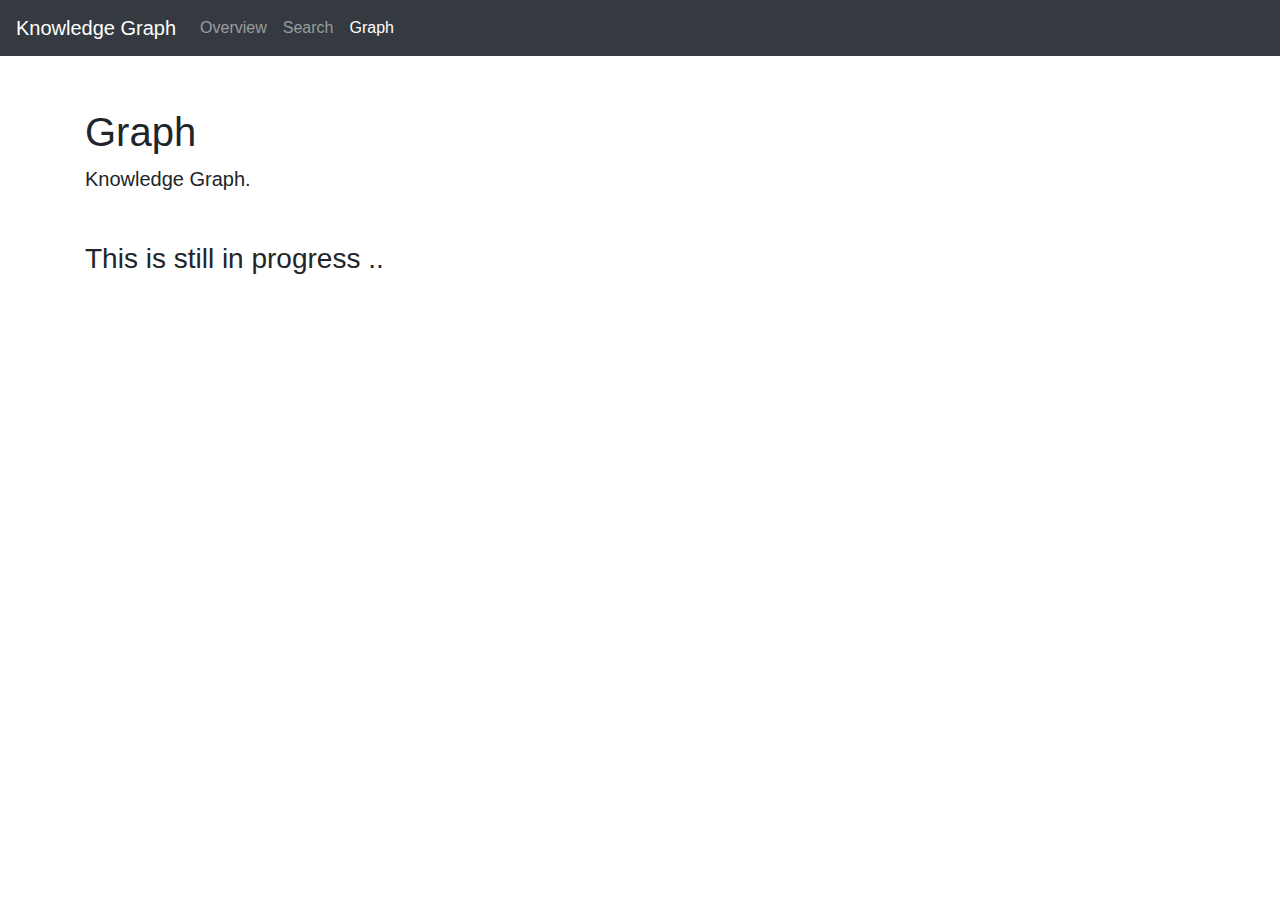
<file: templates/hackathon_graph.html>
<!DOCTYPE html>
<html lang="en" class="h-100">
  <head>
    <meta charset="utf-8">
    <meta name="viewport" content="width=device-width, initial-scale=1, shrink-to-fit=no">
    <meta name="description" content="">
    <meta name="author" content="iManage Data Science">
    <title>KG · Demo</title>


    <!-- Bootstrap core CSS -->
<!--    <link rel="stylesheet" href="../node_modules/bootstrap/dist/css/bootstrap.min.css">-->

    <!-- Custom styles for this template -->
    <link href="/static/css/main.css" rel="stylesheet">

<!--     Try to get from public-->
    <link rel="stylesheet" href="https://stackpath.bootstrapcdn.com/bootstrap/4.1.3/css/bootstrap.min.css">
    <script src="https://ajax.googleapis.com/ajax/libs/jquery/2.1.3/jquery.min.js"></script>
<!--    <script type="application/javascript" src="../static/js/hackathon_index.js"></script>-->

    <style>
      input {
         display: flex;
         flex-wrap: wrap;
         align-content: center;
      }
      mark.C0 {
        background-color: #F2D7D5;
      }
      mark.C1 {
        background-color: #D1F2EB;
      }
      mark.C2 {
        background-color: #D4E6F1;
      }
      mark.C3 {
        background-color: #FCF3CF;
      }
      mark.C4 {
        background-color: #DCF3CF;
      }
      mark.C5 {
        background-color: #858CEA;
      }
      mark.C6 {
        background-color: #BF93F0;
      }
      mark.C7 {
        background-color: #F9FFC1;
      }
      mark.C8 {
        background-color: #FFE3F6;
      }
      mark.O {
        background-color: white;
      }
    </style>
  </head>
  <body>
    <header>
        <!-- Fixed navbar -->
        <nav class="navbar navbar-expand-md navbar-dark fixed-top bg-dark">
            <a class="navbar-brand" href="#">Knowledge Graph</a>
            <button class="navbar-toggler" type="button" data-toggle="collapse" data-target="#navbarCollapse" aria-controls="navbarCollapse" aria-expanded="false" aria-label="Toggle navigation">
            <span class="navbar-toggler-icon"></span>
            </button>
            <div class="collapse navbar-collapse" id="navbarCollapse">
            <ul class="navbar-nav mr-auto">
              <li class="nav-item"><a class="nav-link" href="./index">Overview</a></li>
              <li class="nav-item"><a class="nav-link" href="./search">Search</a></li>
              <li class="nav-item active"><a class="nav-link" href="./graph">Graph</a></li>
            </ul>
            </div>
        </nav>
    </header>
    <div class="container">
        <h1 class="mt-5">Graph</h1>
        <p class="lead">
        Knowledge Graph.
        </p>
        <h3 class="mt-5">This is still in progress ..</h3>
    </div>
<!--    <script type="application/javascript" src="../node_modules/jquery/dist/jquery.min.js"></script>-->
<!--    <script type="application/javascript" src="../node_modules/bootstrap/dist/js/bootstrap.bundle.min.js"></script>-->
<!--    <script type="application/javascript" src="../js/ner.js"></script>-->
  </body>
</html>
</file>
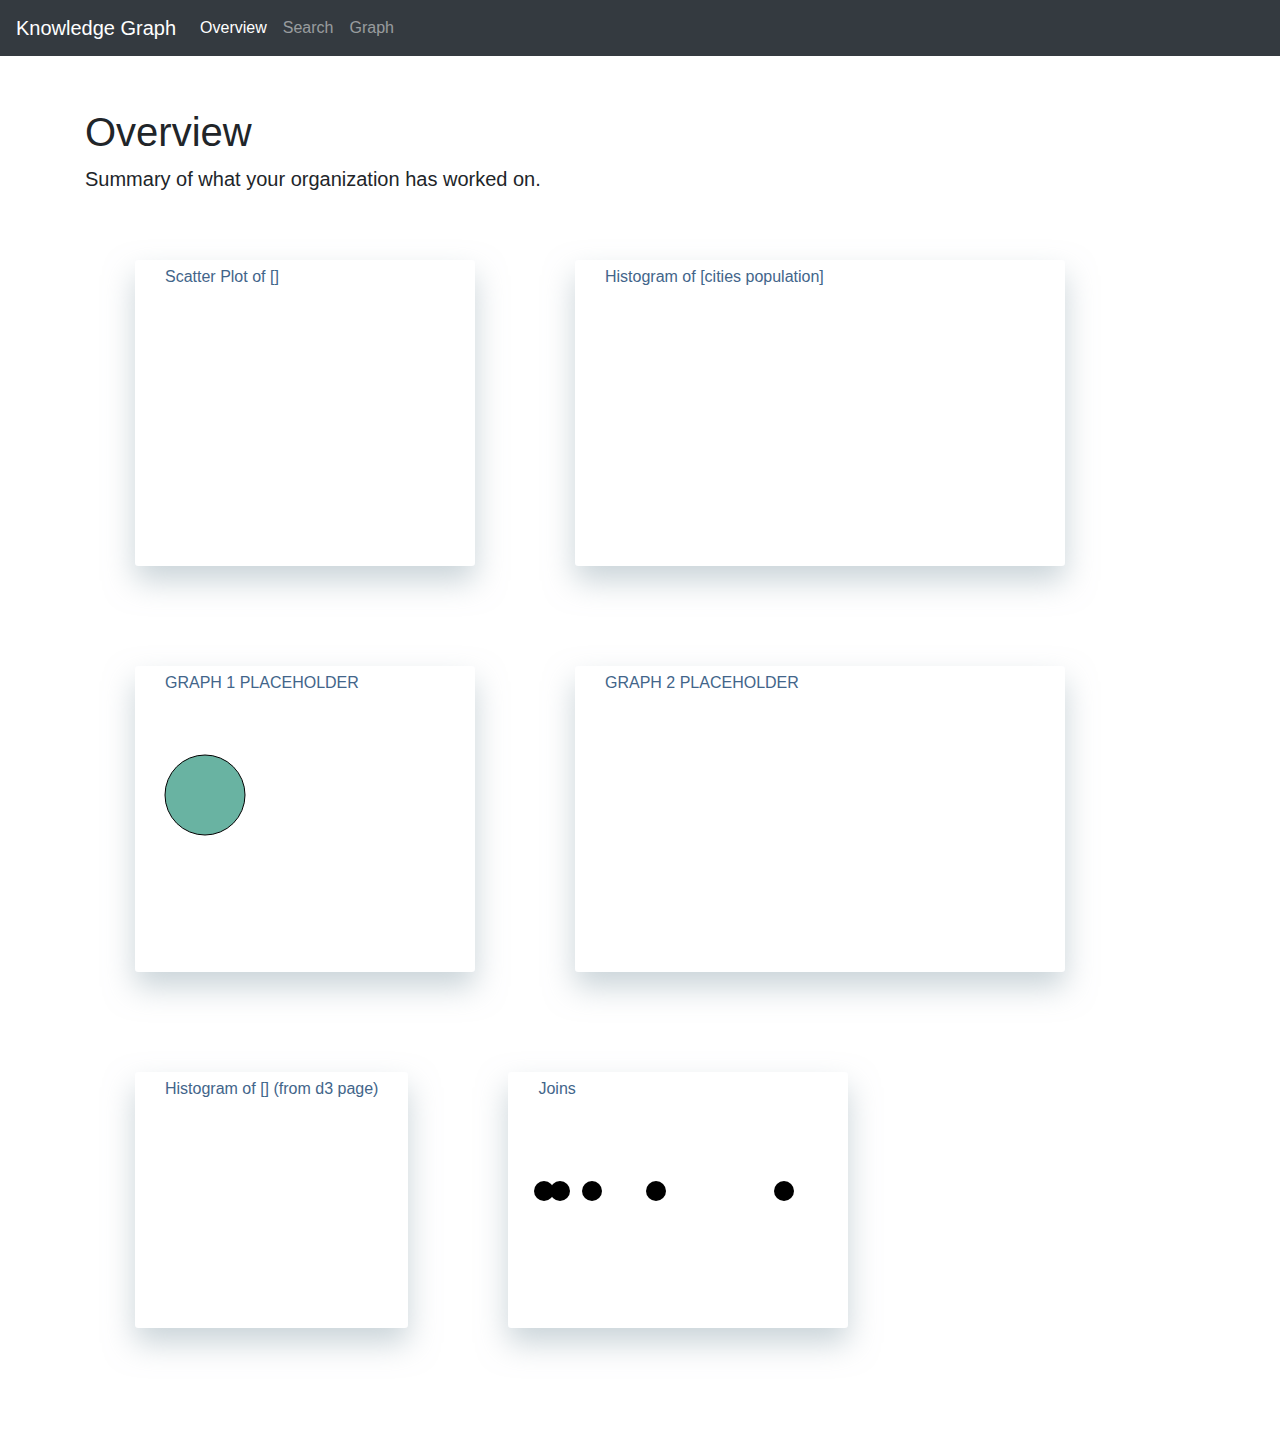
<file: templates/hackathon_index.html>
<!DOCTYPE html>
<html lang="en" class="h-100">
  <head>
    <meta charset="utf-8">
    <meta name="viewport" content="width=device-width, initial-scale=1, shrink-to-fit=no">
    <meta name="description" content="">
    <meta name="author" content="iManage Data Science">
    <title>KG · Demo</title>


    <!-- Bootstrap core CSS -->
<!--    <link rel="stylesheet" href="../node_modules/bootstrap/dist/css/bootstrap.min.css">-->

    <!-- Custom styles for this template -->
    <link href="/static/css/main.css" rel="stylesheet">

<!--     Try to get from public-->
    <link rel="stylesheet" href="https://stackpath.bootstrapcdn.com/bootstrap/4.1.3/css/bootstrap.min.css">
    <script src="https://ajax.googleapis.com/ajax/libs/jquery/2.1.3/jquery.min.js"></script>
<!--    <script type="application/javascript" src="../static/js/hackathon_index.js"></script>-->

    <style>
      input {
         display: flex;
         flex-wrap: wrap;
         align-content: center;
      }
      mark.C0 {
        background-color: #F2D7D5;
      }
      mark.C1 {
        background-color: #D1F2EB;
      }
      mark.C2 {
        background-color: #D4E6F1;
      }
      mark.C3 {
        background-color: #FCF3CF;
      }
      mark.C4 {
        background-color: #DCF3CF;
      }
      mark.C5 {
        background-color: #858CEA;
      }
      mark.C6 {
        background-color: #BF93F0;
      }
      mark.C7 {
        background-color: #F9FFC1;
      }
      mark.C8 {
        background-color: #FFE3F6;
      }
      mark.O {
        background-color: white;
      }
    </style>
  </head>
  <body>
    <header>
        <!-- Fixed navbar -->
        <nav class="navbar navbar-expand-md navbar-dark fixed-top bg-dark">
            <a class="navbar-brand" href="#">Knowledge Graph</a>
            <button class="navbar-toggler" type="button" data-toggle="collapse" data-target="#navbarCollapse" aria-controls="navbarCollapse" aria-expanded="false" aria-label="Toggle navigation">
            <span class="navbar-toggler-icon"></span>
            </button>
            <div class="collapse navbar-collapse" id="navbarCollapse">
            <ul class="navbar-nav mr-auto">
              <li class="nav-item active"><a class="nav-link" href="./index">Overview</a></li>
              <li class="nav-item"><a class="nav-link" href="./search">Search</a></li>
              <li class="nav-item"><a class="nav-link" href="./graph">Graph</a></li>
            </ul>
            </div>
        </nav>
    </header>
    <div class="container">
        <h1 class="mt-5">Overview</h1>
        <p class="lead">
        Summary of what your organization has worked on.
        </p>

        <div class="all-graphs">
            <div class="graph-card">
                <div class="graph-title">
                    Scatter Plot of []
                </div>
                <div class="graph">
                    <svg id="dataviz_area_2"></svg>
                </div>
            </div>
            <div class="graph-card">
                <div class="graph-title">
                    Histogram of [cities population]
                </div>
                <div class="graph">
                    <svg id="dataviz_area_3" height=200 width=450></svg>
                </div>
            </div>
            <div class="graph-card">
                <div class="graph-title">
                    GRAPH 1 PLACEHOLDER
                </div>
                <div class="graph">
                    <svg>
                      <circle class="graph1" style="fill: #69b3a2" stroke="black" cx=50 cy=50 r=40></circle>
                    </svg>
                </div>
            </div>
            <div class="graph-card">
                <div class="graph-title">
                    GRAPH 2 PLACEHOLDER
                </div>
                <div class="graph">
                    <svg id="dataviz_area" height=200 width=450></svg>
                </div>
            </div>
            <div class="graph-card">
                <div class="graph-title">
                    Histogram of [] (from d3 page)
                </div>
                <div class="graph">
                    <script>
                        chart = {
                          var margin = {top: 10, right: 10, bottom: 20, left: 25},
                            width = 300 - margin.left - margin.right,
                            height = 150 - margin.top - margin.bottom;

                          const svg = d3.create("svg")
                              .attr("viewBox", [0, 0, width, height]);

                          // Create data
                          var data = [ {name:England & Wales, value:20}, {name:France, value:3}, {name:Illinois, value:50}, {name:State of NY, value:30} ]

                          const bar = svg.append("g")
                              .attr("fill", "steelblue")
                            .selectAll("rect")
                            .data(data)
                            .join("rect")
                              .style("mix-blend-mode", "multiply")
                              .attr("x", d => x(d.name))
                              .attr("y", d => y(d.value))
                              .attr("height", d => y(0) - y(d.value))
                              .attr("width", x.bandwidth());

                          const gx = svg.append("g")
                              .call(xAxis);

                          const gy = svg.append("g")
                              .call(yAxis);

                          return Object.assign(svg.node(), {
                            update(order) {
                              x.domain(data.sort(order).map(d => d.name));

                              const t = svg.transition()
                                  .duration(750);

                              bar.data(data, d => d.name)
                                  .order()
                                .transition(t)
                                  .delay((d, i) => i * 20)
                                  .attr("x", d => x(d.name));

                              gx.transition(t)
                                  .call(xAxis)
                                .selectAll(".tick")
                                  .delay((d, i) => i * 20);
                            }
                          });
                        }
                    </script>
                </div>
            </div>
            <div class="graph-card">
                <div class="graph-title">
                    Joins
                </div>
                <div class="graph">
                    <svg id="dataviz_area_4">
                        <circle r="10" cx="16" cy="40"/>
                        <circle r="10" cx="32" cy="40"/>
                        <circle r="10" cx="64" cy="40"/>
                        <circle r="10" cx="128" cy="40"/>
                        <circle r="10" cx="256" cy="40"/>
                    </svg>
                </div>
            </div>
          </div>

        <!-- Load d3.js -->
        <script src="https://d3js.org/d3.v4.js"></script>
        <script>
        d3
          .select(".graph1")  // select the elements that have the class 'target'
          .style("stroke-width", 8) // change their style: stroke width is not equal to 8 pixels
          .style("opacity", 0.8)
        </script>
        <script>
            var svg = d3.select("#dataviz_area")
            var x = d3.scaleLinear()
            .domain([0, 100])         // This is the min and the max of the data: 0 to 100 if percentages
            .range([10, 400]);       // This is the corresponding value I want in Pixel
            svg.call(d3.axisBottom(x));
            svg.append("circle")
              .attr("cx", x(1)).attr("cy", 2).attr("r", 40).style("fill", "blue");
            svg.append("circle")
              .attr("cx", x(50)).attr("cy", 70).attr("r", 40).style("fill", "red");
            svg.append("circle")
              .attr("cx", x(100)).attr("cy", 100).attr("r", 40).style("fill", "green");
        </script>
        <script>
        var margin = {top: 10, right: 10, bottom: 20, left: 25},
            width = 300 - margin.left - margin.right,
            height = 150 - margin.top - margin.bottom;

        // append the svg object to the body of the page
        var sVg = d3.select("#dataviz_area_2")
          .append("svg")
            .attr("width", width + margin.left + margin.right)
            .attr("height", height + margin.top + margin.bottom)
          // translate this svg element to leave some margin.
          .append("g")
            .attr("transform", "translate(" + margin.left + "," + margin.top + ")");

        // X scale and Axis
        var x = d3.scaleLinear()
            .domain([0, 100])         // This is the min and the max of the data: 0 to 100 if percentages
            .range([0, width]);       // This is the corresponding value I want in Pixel
        sVg
          .append('g')
          .attr("transform", "translate(0," + height + ")")
          .call(d3.axisBottom(x));

        // Y scale and Axis
        var y = d3.scaleLinear()
            .domain([0, 100])         // This is the min and the max of the data: 0 to 100 if percentages
            .range([height, 0]);       // This is the corresponding value I want in Pixel
        sVg
          .append('g')
          .call(d3.axisLeft(y));

        // Create data
        var data = [ {x:10, y:20}, {x:40, y:90}, {x:80, y:50} ]

        // Add 3 dots for 0, 50 and 100%
        sVg
          .selectAll("whatever")
          .data(data)
          .enter()
          .append("circle")
            .attr("cx", function(d){ return x(d.x) })
            .attr("cy", function(d){ return y(d.y) })
            .attr("r", 4)

        </script>
        <script>
        var svg = d3.select("#dataviz_area_3")

        var cities = [
          { name: 'London', population: 8674000},
          { name: 'New York', population: 8406000},
          { name: 'Sydney', population: 4293000},
          { name: 'Paris', population: 2244000},
          { name: 'Beijing', population: 11510000}
        ];

        svg.append("rect")
              .attr("height", "0").attr("width", "0").style("fill", "blue").style("opacity", "0.7");
        svg.append("rect")
              .attr("height", "0").attr("width", "0").style("fill", "blue").style("opacity", "0.7");
        svg.append("rect")
              .attr("height", "0").attr("width", "0").style("fill", "blue").style("opacity", "0.7");
        svg.append("rect")
              .attr("height", "0").attr("width", "0").style("fill", "blue").style("opacity", "0.7");
        svg.append("rect")
              .attr("height", "0").attr("width", "0").style("fill", "blue").style("opacity", "0.7");
        svg.append("text")
              .attr("x", "0").attr("y", "0").attr("class", "small");
        svg.append("text")
              .attr("x", "0").attr("y", "0").attr("class", "small");
        svg.append("text")
              .attr("x", "0").attr("y", "0").attr("class", "small");
        svg.append("text")
              .attr("x", "0").attr("y", "0").attr("class", "small");
        svg.append("text")
              .attr("x", "0").attr("y", "0").attr("class", "small");

        // Join cities to rect elements and modify height, width and position
        svg.selectAll('rect')
          .data(cities)
          .attr('x', 80)
          .attr('height', 19)
          .attr('width', function(d) {
            var scaleFactor = 0.00004;
            return d.population * scaleFactor;
          })
          .attr('y', function(d, i) {
            return i * 20;
          })

        // Join cities to text elements and modify content and position
        svg.selectAll('text')
          .data(cities)
          .attr('y', function(d, i) {
            return i * 20 + 13;
          })
          .attr('x', 10)
          .text(function(d) {
            return d.name;
          });
        </script>
        <script>
            var SVg = d3.select("#dataviz_area_4")

            var scores = [
                {
                "name": "Andy",
                "score": 8
                },
                {
                "name": "Beth",
                "score": 6
                },
                {
                "name": "Craig",
                "score": 20
                },
                {
                "name": "Diane",
                "score": 12
                },
                {
                "name": "Evelyn",
                "score": 30
                }
            ]
            // Join
            SVg.selectAll('circle')
                .data(scores);

            SVg.selectAll('circle')
                .attr('r', function(d) {
                    return d.score;
                })
                .classed('high', function(d) {
                    return d.score >= 15;
                })
                  .attr('cx', function(d, i) {
                    return (i * 64) + 10;
                });
        </script>

    </div>
<!--    <script type="application/javascript" src="../node_modules/jquery/dist/jquery.min.js"></script>-->
<!--    <script type="application/javascript" src="../node_modules/bootstrap/dist/js/bootstrap.bundle.min.js"></script>-->
<!--    <script type="application/javascript" src="../js/ner.js"></script>-->
  </body>
</html>
</file>
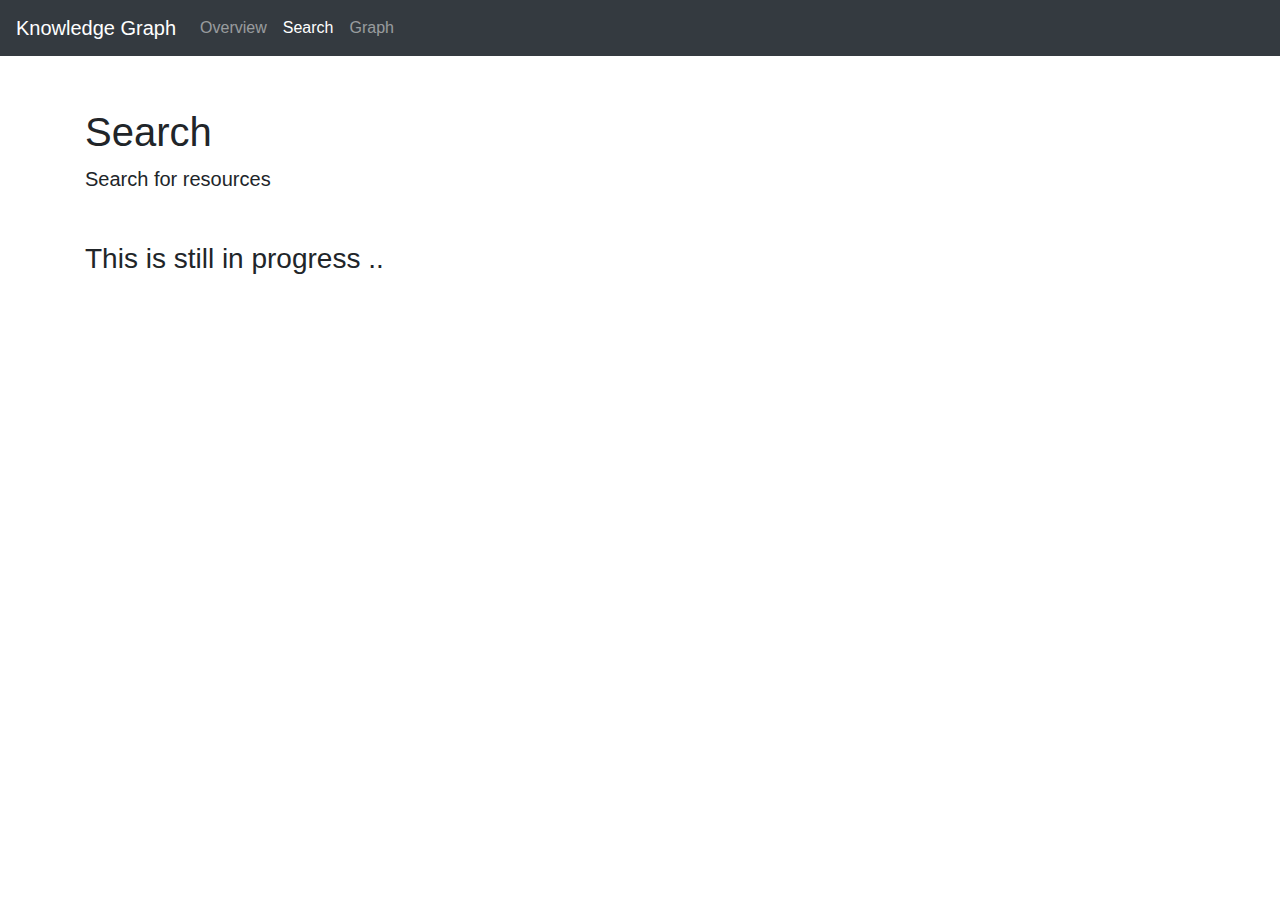
<file: templates/hackathon_search.html>
<!DOCTYPE html>
<html lang="en" class="h-100">
  <head>
    <meta charset="utf-8">
    <meta name="viewport" content="width=device-width, initial-scale=1, shrink-to-fit=no">
    <meta name="description" content="">
    <meta name="author" content="iManage Data Science">
    <title>KG · Demo</title>


    <!-- Bootstrap core CSS -->
<!--    <link rel="stylesheet" href="../node_modules/bootstrap/dist/css/bootstrap.min.css">-->

    <!-- Custom styles for this template -->
    <link href="/static/css/main.css" rel="stylesheet">

<!--     Try to get from public-->
    <link rel="stylesheet" href="https://stackpath.bootstrapcdn.com/bootstrap/4.1.3/css/bootstrap.min.css">
    <script src="https://ajax.googleapis.com/ajax/libs/jquery/2.1.3/jquery.min.js"></script>
<!--    <script type="application/javascript" src="../static/js/hackathon_index.js"></script>-->

    <style>
      input {
         display: flex;
         flex-wrap: wrap;
         align-content: center;
      }
      mark.C0 {
        background-color: #F2D7D5;
      }
      mark.C1 {
        background-color: #D1F2EB;
      }
      mark.C2 {
        background-color: #D4E6F1;
      }
      mark.C3 {
        background-color: #FCF3CF;
      }
      mark.C4 {
        background-color: #DCF3CF;
      }
      mark.C5 {
        background-color: #858CEA;
      }
      mark.C6 {
        background-color: #BF93F0;
      }
      mark.C7 {
        background-color: #F9FFC1;
      }
      mark.C8 {
        background-color: #FFE3F6;
      }
      mark.O {
        background-color: white;
      }
    </style>
  </head>
  <body>
    <header>
        <!-- Fixed navbar -->
        <nav class="navbar navbar-expand-md navbar-dark fixed-top bg-dark">
            <a class="navbar-brand" href="#">Knowledge Graph</a>
            <button class="navbar-toggler" type="button" data-toggle="collapse" data-target="#navbarCollapse" aria-controls="navbarCollapse" aria-expanded="false" aria-label="Toggle navigation">
            <span class="navbar-toggler-icon"></span>
            </button>
            <div class="collapse navbar-collapse" id="navbarCollapse">
            <ul class="navbar-nav mr-auto">
              <li class="nav-item"><a class="nav-link" href="./index">Overview</a></li>
              <li class="nav-item active"><a class="nav-link" href="./search">Search</a></li>
              <li class="nav-item"><a class="nav-link" href="./graph">Graph</a></li>
            </ul>
            </div>
        </nav>
    </header>
    <div class="container">
        <h1 class="mt-5">Search</h1>
        <p class="lead">
        Search for resources
        </p>
        <h3 class="mt-5">This is still in progress ..</h3>
    </div>
<!--    <script type="application/javascript" src="../node_modules/jquery/dist/jquery.min.js"></script>-->
<!--    <script type="application/javascript" src="../node_modules/bootstrap/dist/js/bootstrap.bundle.min.js"></script>-->
<!--    <script type="application/javascript" src="../js/ner.js"></script>-->
  </body>
</html>
</file>
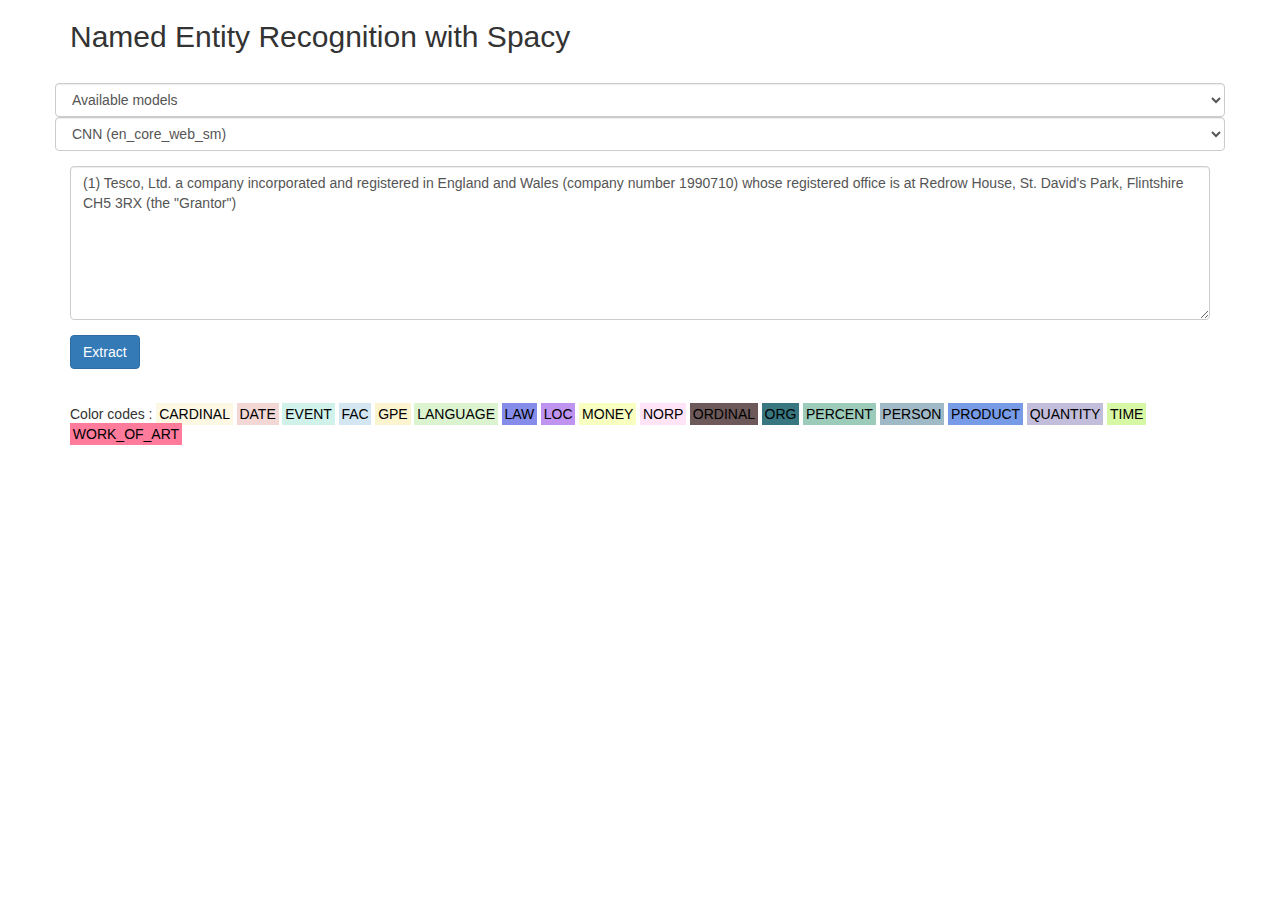
<file: templates/ner.html>
<!DOCTYPE html>
<html>
  <head>
    <meta charset="UTF-8" />
    <title>NER Testing</title>
    <link rel="stylesheet" href="https://stackpath.bootstrapcdn.com/bootstrap/3.4.1/css/bootstrap.min.css">
    <script src="https://ajax.googleapis.com/ajax/libs/jquery/2.1.3/jquery.min.js"></script>
    <script type="application/javascript" src="../static/js/ner.js"></script>
    <link rel="shortcut icon" href="favicon.ico">
    <style>
      input {
         display: flex;
         flex-wrap: wrap;
         align-content: center;
      }
      mark.DATE {
        background-color: #F2D7D5;
      }
      mark.EVENT {
        background-color: #D1F2EB;
      }
      mark.FAC {
        background-color: #D4E6F1;
      }
      mark.GPE {
        background-color: #FCF3CF;
      }
      mark.LANGUAGE {
        background-color: #DCF3CF;
      }
      mark.LAW {
        background-color: #858CEA;
      }
      mark.LOC {
        background-color: #BF93F0;
      }
      mark.MONEY {
        background-color: #F9FFC1;
      }
      mark.NORP {
        background-color: #FFE3F6;
      }
      mark.ORDINAL {
        background-color: #6D5959;
      }
      mark.ORG {
        background-color: #387780;
      }
      mark.PERCENT {
        background-color: #9DCBBA;
      }
      mark.PERSON {
        background-color: #A0B9C6;
      }
      mark.PRODUCT {
        background-color: #779BE7;
      }
      mark.QUANTITY {
        background-color: #C1BDDB;
      }
      mark.TIME {
        background-color: #D6F7A3;
      }
      mark.WORK_OF_ART {
        background-color: #FF7B9C;
      }
      mark.O {
        background-color: white;
      }

    </style>
  </head>
  <body>
    <div class="container">
      <h2>Named Entity Recognition with Spacy</h2>
      <br/>
      <form id="text-form">
        <div class="row form-group">
          <div class="col">
            <select id="ner-clf" class="form-control">
              <option>Available models</option>
            </select>
          </div>
          <div class="col">
            <select id="ner-model" class="form-control">
              <option value="en_core_web_sm">CNN (en_core_web_sm)</option>
              <option value="en_core_web_trf">Transformers (not implemented)</option>
            </select>
          </div>
        </div>
        <div class="form-group">
          <textarea class="form-control" id="ner-text" rows="7">(1) Tesco, Ltd. a company incorporated and registered in England and Wales (company number 1990710) whose registered office is at Redrow House, St. David's Park, Flintshire CH5 3RX (the "Grantor")
          </textarea>
        </div>
        <div class="form-group">
            <input class="btn btn-primary" type="submit" value="Extract" />
        </div>
      </form>
      <br/>
      <span>Color codes :
        <mark class="CARDINAL">CARDINAL</mark>
        <mark class="DATE">DATE</mark>
        <mark class="EVENT">EVENT</mark>
        <mark class="FAC">FAC</mark>
        <mark class="GPE">GPE</mark>
        <mark class="LANGUAGE">LANGUAGE</mark>
        <mark class="LAW">LAW</mark>
        <mark class="LOC">LOC</mark>
        <mark class="MONEY">MONEY</mark>
        <mark class="NORP">NORP</mark>
        <mark class="ORDINAL">ORDINAL</mark>
        <mark class="ORG">ORG</mark>
        <mark class="PERCENT">PERCENT</mark>
        <mark class="PERSON">PERSON</mark>
        <mark class="PRODUCT">PRODUCT</mark>
        <mark class="QUANTITY">QUANTITY</mark>
        <mark class="TIME">TIME</mark>
        <mark class="WORK_OF_ART">WORK_OF_ART</mark>
      </span>
      <br/>
      <br/>
      <div id="resp">
      </div>
    </div>
  </body>
</html>
</file>
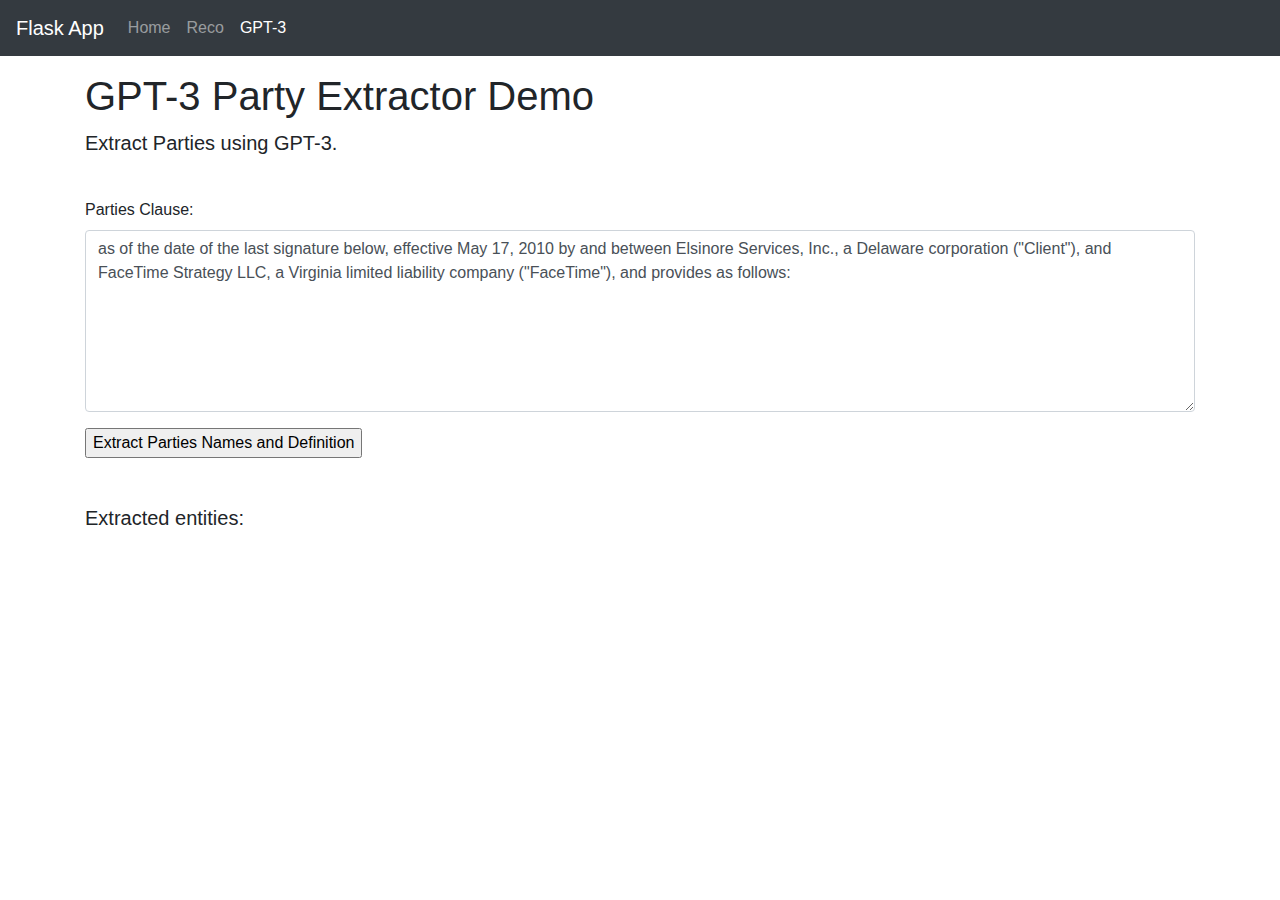
<file: src/main/python/my_app/templates/gpt.html>
<!DOCTYPE html>
<html lang="en" class="h-100">
  <head>
    <meta charset="utf-8">
    <meta name="viewport" content="width=device-width, initial-scale=1, shrink-to-fit=no">
    <meta name="description" content="">
    <title>Recommendation · Demo</title>

<!--     Custom styles for this template -->
<!--    <link href="/static/css/style.css" rel="stylesheet">-->

    <!-- Try to get from public-->
    <link rel="stylesheet" href="https://stackpath.bootstrapcdn.com/bootstrap/4.5.0/css/bootstrap.min.css">
    <script src="https://ajax.googleapis.com/ajax/libs/jquery/2.1.3/jquery.min.js"></script>
  </head>
  <body>
    <header>
        <!-- Fixed navbar -->
        <nav class="navbar navbar-expand-md navbar-dark fixed-top bg-dark">
            <a class="navbar-brand" href="#">Flask App</a>
            <button class="navbar-toggler" type="button" data-toggle="collapse" data-target="#navbarCollapse" aria-controls="navbarCollapse" aria-expanded="false" aria-label="Toggle navigation">
            <span class="navbar-toggler-icon"></span>
            </button>
            <div class="collapse navbar-collapse" id="navbarCollapse">
            <ul class="navbar-nav mr-auto">
              <li class="nav-item"><a class="nav-link" href="./home">Home</a></li>
              <li class="nav-item"><a class="nav-link" href="./reco">Reco</a></li>
              <li class="nav-item"><a class="nav-link active" href="./gpt">GPT-3</a></li>
            </ul>
            </div>
        </nav>
    </header>
    <script>
        function GPT3Call(text) {
        fetch('/gpt:predict', {method:"POST", mode:"cors", body:text})
          .then(function(response) {
            return response.json();
          })
        .then(function(myJson) {
          var s = document.getElementById('resp');
          s.innerHTML = myJson["parties"];
        });
      }

    </script>
    <div class="container">
        <br>
        <h1 class="mt-5">GPT-3 Party Extractor Demo</h1>
        <p class="lead">
        Extract Parties using GPT-3.
        </p>
        <br>
        <form action="javascript:GPT3Call(docInput.value)">
            <div class="form-group">
                  <label for="docInput">Parties Clause:</label>
                  <textarea class="form-control" id="docInput" rows="7">as of the date of the last signature below, effective May 17, 2010 by and between Elsinore Services, Inc., a Delaware corporation ("Client"), and FaceTime Strategy LLC, a Virginia limited liability company ("FaceTime"), and provides as follows:</textarea>
            </div>
            <div>
                <input type="submit" value="Extract Parties Names and Definition"/>
            </div>
        </form>
        <br>
        <br>
        <h5>Extracted entities:</h5>
        <div id="resp"></div>
        <br>
    </div>
  </body>
</html>
</file>
<file: static/css/main.css>
.container {
    padding: 60px;
  }

.footer {
    background-color: #f5f5f5;
}

.footer > .container {
    padding-right: 15px;
    padding-left: 15px;
    padding-top: 160px;
    padding-bottom: 15px;
}

code {
    font-size: 80%;
}

.all-graphs {
    display: flex;
    flex-wrap: wrap;
    justify-content: flex-start;
}


.graph-card {
    box-shadow: 0 15px 30px rgb(150 170 180 / 50%);
    border-radius: 3px;
    width: 10;
    height: auto;
    margin: 50px;
    color: #42658A;
}

.graph-card:hover {
    background-color: #eef0fb;
}

.graph-title {
    padding: 5px 30px 30px 30px;
}

.graph {
    border-radius: 3px;
    width: auto;
    height: auto;
    margin: 20px;
}
</file>
<file: static/css/style.css>
h1 {
    border: 2px #eee solid;
    color: blue;
    text-align: center;
    padding: 10px;
}

main > .container {
    padding: 60px 15px 0;
  }

  .footer {
    background-color: #f5f5f5;
  }

  .footer > .container {
    padding-right: 15px;
    padding-left: 15px;
  }

  code {
    font-size: 80%;
  }
</file>
